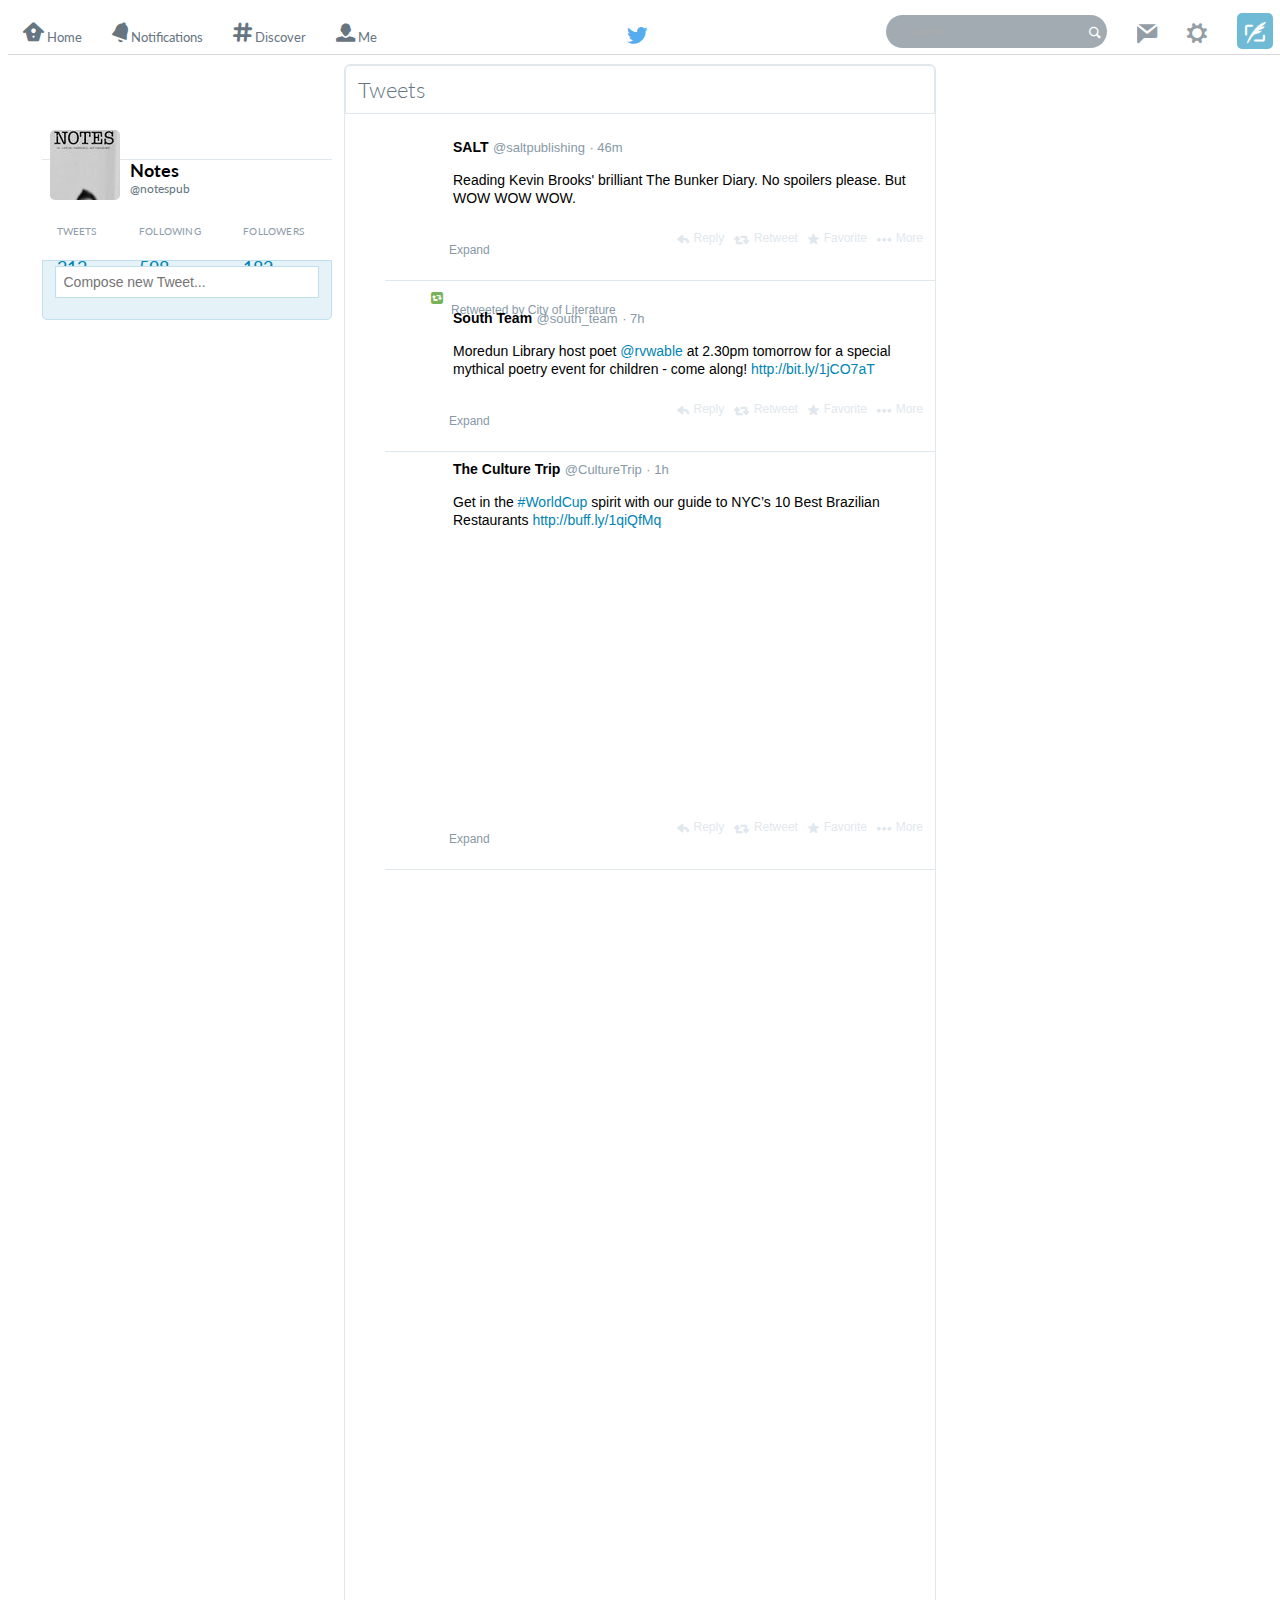
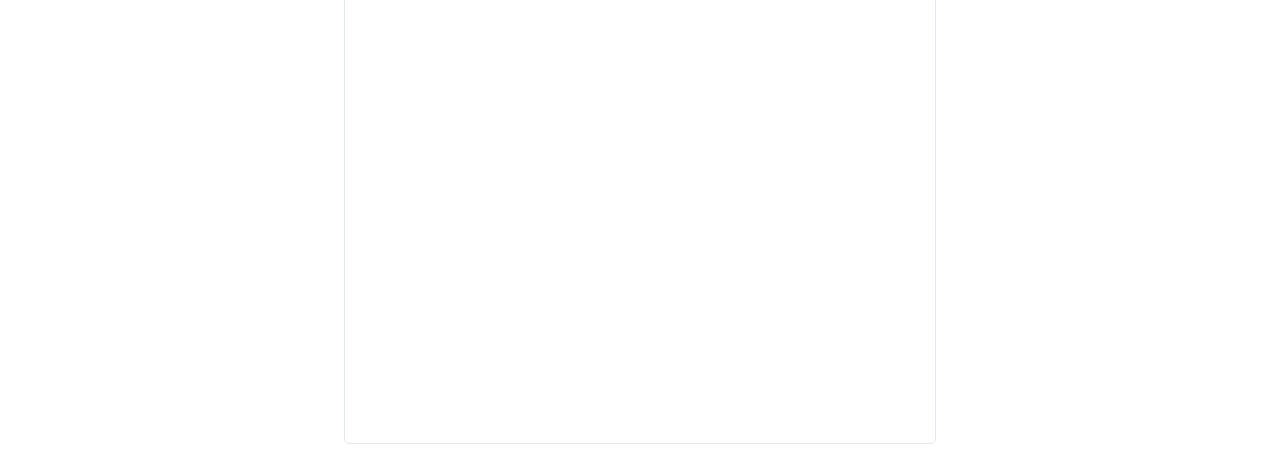
<file: views/index.html>
<html>
<head>
	<title>Twitter</title>
	<link href="../public/styles/style.css" rel="stylesheet">
	<meta http-equiv="Content-Type" content="text/html; charset=UTF-8" />
</head>

<body>

<div id="header-wrapper">
	<div id="header">

		<nav class="left">

			<div class="button" id="home">
				Home
			</div>

			<div class="button" id="notifications">
				Notifications
			</div>

			<div class="button" id="discover">
				Discover
			</div>

			<div class="button" id="me">
				Me
			</div>

		</nav>

		<div class="logo">
		</div>

		<nav class="right">

			<div class="search">
				<form id="search-bar">
					<input type="text" id="field" placeholder="Search"></input>
					<span class="search-icon"></span>
				</form>
			</div>

			<div class="button" id="messages">
			</div>

			<div class="button" id="settings">
			</div>

			<div class="button" id="compose">
			</div>

		</nav>

	</div>
</div>

<div id="main-body">

	<div class="col-1">

		<div id="profile">

			<div id="cover-photo">
			</div>

			<div id="profile-info">

				<div class="profile-pic">
				</div>

				<div id="profile-name">
					<a id="name" href="#">Notes</a> <br>
					<a id="id" href="#">@notespub</a>
				</div>
			</div>

			<div id="profile-stats">
					<div id="tweet-count">
						<p id="tweet">Tweets</p><br>
						<p id="t-count">313</p>
					</div>

					<div id="following-count">
						<p id="following">Following</p><br>
						<p id="fi-count">598</p>
					</div>

					<div id="follower-count">
						<p id="followers">Followers</p><br>
						<p id="fe-count">182</p>
					</div>
			</div>


			<div id="compose-new">
				<form id="tweet-form">
					<input type="text" id="tweet-field" placeholder="Compose new Tweet..."> </input>
				</form>
			</div>

		</div>

		<div id="trends">
		</div>

	</div>


	<div class="col-2">

		<div id="timeline">

			<div id="timeline-header">
				<h1> Tweets </h1>
			</div>

			<div id="twitter-feed">

				<ul class="tweet-stream">

					<!-- 				TEXT ONLY TWEET -->


				<li class="text-only" id="tweet">
					<div id="tweet-content">
						<div id="pic-container">
							<div class="profile-pic" id="tweeter"> 
							</div>
						</div>
						<div id="tweet-text">
							<div id="profile-details">
								<span id="username">SALT</span>
								<span id="user-id">@saltpublishing</span>
								<span id="timestamp">46m</span>
							</div>
							<div id="tweet-proper">
								<p> Reading Kevin Brooks' brilliant The Bunker Diary. No spoilers please. But WOW WOW WOW.</p>
							</div>
						</div>
					</div>
					<div id="tweet-footer">
						<div id="expand">
							<p> Expand </p>
						</div>
						<div id="options">
							<span id="reply"> Reply </span>
							<span id="retweet"> Retweet </span>
							<span id="favorite"> Favorite </span>
							<span id="more"> More </span>
						</div>
					</div>
				</li>


							<!-- 			RETWEET TEXT ONLY -->


				<li class="text-only retweet" id="tweet">
					<div id="retweet-info">
						<div id="rt-symbol">
						</div>
						<div id="rt-by">
							<p> Retweeted by City of Literature </p>
						</div>
					</div>

					<div id="tweet-content">
						<div id="pic-container">
							<div class="profile-pic" id="tweeter"> 
							</div>
						</div>
						<div id="tweet-text">
							<div id="profile-details">
								<span id="username">South Team</span>
								<span id="user-id">@south_team</span>
								<span id="timestamp">7h</span>
							</div>
							<div id="tweet-proper">
								<p> Moredun Library host poet <a href="#">@rvwable</a> at 2.30pm tomorrow for a special mythical poetry event for children - come along! <a href="#">http://bit.ly/1jCO7aT</a></p>
							</div>
						</div>
					</div>
					<div id="tweet-footer">
						<div id="expand">
							<p> Expand </p>
						</div>
						<div id="options">
							<span id="reply"> Reply </span>
							<span id="retweet"> Retweet </span>
							<span id="favorite"> Favorite </span>
							<span id="more"> More </span>
						</div>
					</div>
				</li>

						<!-- 			PHOTO TWEET  -->

				<li class="photo" id="tweet">
					<div id="tweet-content">
						<div id="pic-container">
							<div class="profile-pic" id="tweeter"> 
							</div>
						</div>
						<div id="tweet-text">
							<div id="profile-details">
								<span id="username">The Culture Trip</span>
								<span id="user-id">@CultureTrip</span>
								<span id="timestamp">1h</span>
							</div>
							<div id="tweet-proper">
								<p> Get in the <a href="#">#WorldCup</a> spirit with our guide to NYC’s 10 Best Brazilian Restaurants <a href="#">http://buff.ly/1qiQfMq</a>  </p>
							</div>
						</div>
					</div>

					<div id="photo-container">
						

					</div>


					<div id="tweet-footer">
						<div id="expand">
							<p> Expand </p>
						</div>
						<div id="options">
							<span id="reply"> Reply </span>
							<span id="retweet"> Retweet </span>
							<span id="favorite"> Favorite </span>
							<span id="more"> More </span>
						</div>
					</div>
				</li>



			</ul>

			</div>

		</div>

	</div>


	<div class="col-3">

		<div id="suggestions">
		</div>

	</div>










</div>












</body>






</html>
</file>
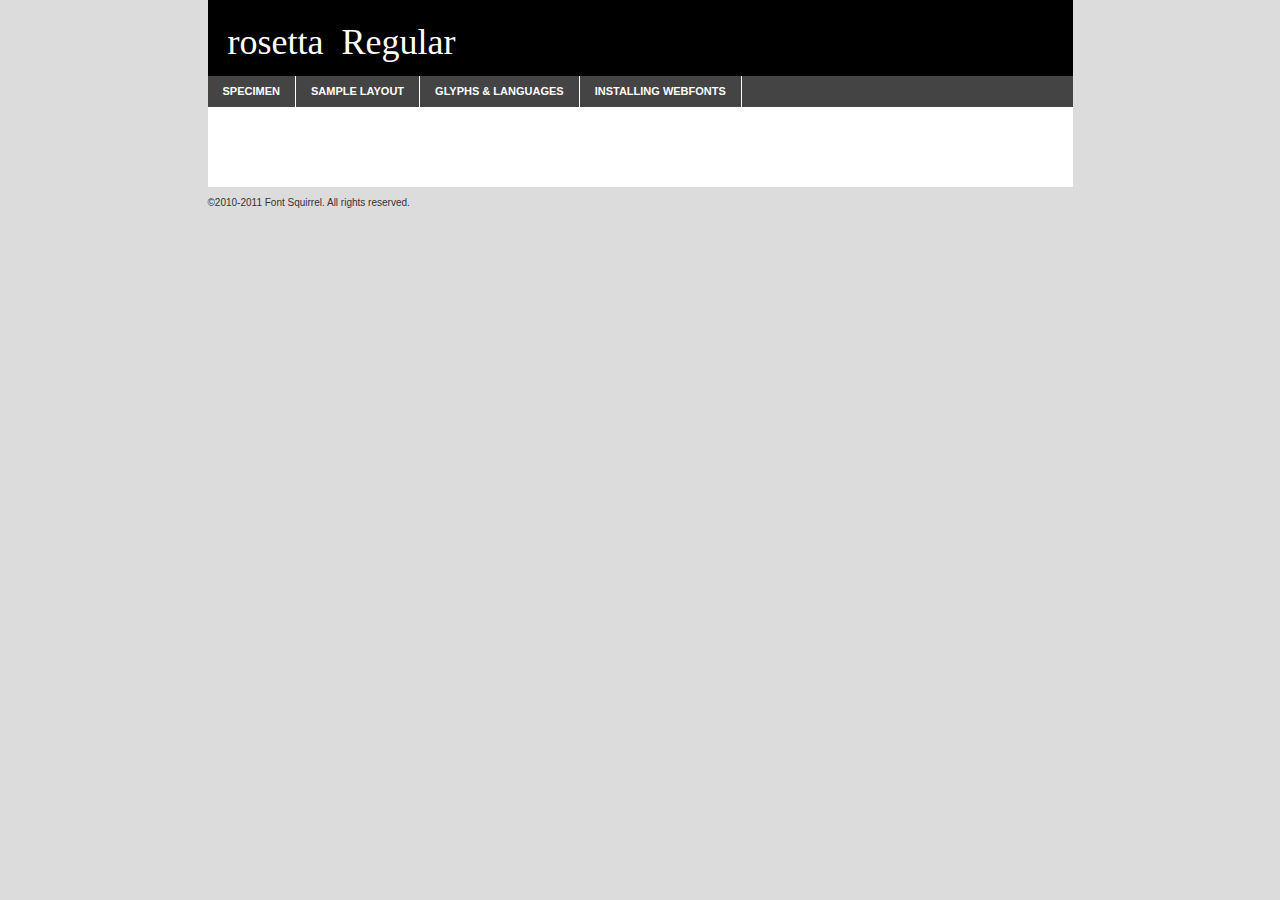
<file: public/font/rosetta-icons-regular-demo.html>
<!DOCTYPE html PUBLIC "-//W3C//DTD XHTML 1.0 Transitional//EN"
	"http://www.w3.org/TR/xhtml1/DTD/xhtml1-transitional.dtd">

<html xmlns="http://www.w3.org/1999/xhtml" xml:lang="en" lang="en">
<head>
	<meta http-equiv="Content-Type" content="text/html; charset=utf-8" />
	<script src="http://ajax.googleapis.com/ajax/libs/jquery/1.7.2/jquery.min.js" type="text/javascript" charset="utf-8"></script>
	<script src="specimen_files/easytabs.js" type="text/javascript" charset="utf-8"></script>
	<link rel="stylesheet" href="specimen_files/specimen_stylesheet.css" type="text/css" charset="utf-8" />
	<link rel="stylesheet" href="stylesheet.css" type="text/css" charset="utf-8" />

	<style type="text/css">
					body{
				font-family: 'rosettaregular';
							}
		</style>

	<title>rosetta Regular Specimen</title>
	
	
	<script type="text/javascript" charset="utf-8">
		$(document).ready(function() {
			$('#container').easyTabs({defaultContent:1});
		});
	</script>
</head>

<body>
<div id="container">
	<div id="header">
		rosetta Regular	</div>
	<ul class="tabs">
		<li><a href="#specimen">Specimen</a></li>
		<li><a href="#layout">Sample Layout</a></li>
				<li><a href="#glyphs">Glyphs &amp; Languages</a></li>
		<li><a href="#installing">Installing Webfonts</a></li>
		
	</ul>
	
	<div id="main_content">

		
			<div id="specimen">
		
				<div class="section">
					<div class="grid12 firstcol">
						<div class="huge">AaBb</div>
					</div>
				</div>
		
				<div class="section">
					<div class="glyph_range">A&#x200B;B&#x200b;C&#x200b;D&#x200b;E&#x200b;F&#x200b;G&#x200b;H&#x200b;I&#x200b;J&#x200b;K&#x200b;L&#x200b;M&#x200b;N&#x200b;O&#x200b;P&#x200b;Q&#x200b;R&#x200b;S&#x200b;T&#x200b;U&#x200b;V&#x200b;W&#x200b;X&#x200b;Y&#x200b;Z&#x200b;a&#x200b;b&#x200b;c&#x200b;d&#x200b;e&#x200b;f&#x200b;g&#x200b;h&#x200b;i&#x200b;j&#x200b;k&#x200b;l&#x200b;m&#x200b;n&#x200b;o&#x200b;p&#x200b;q&#x200b;r&#x200b;s&#x200b;t&#x200b;u&#x200b;v&#x200b;w&#x200b;x&#x200b;y&#x200b;z&#x200b;1&#x200b;2&#x200b;3&#x200b;4&#x200b;5&#x200b;6&#x200b;7&#x200b;8&#x200b;9&#x200b;0&#x200b;&amp;&#x200b;.&#x200b;,&#x200b;?&#x200b;!&#x200b;&#64;&#x200b;(&#x200b;)&#x200b;#&#x200b;$&#x200b;%&#x200b;*&#x200b;+&#x200b;-&#x200b;=&#x200b;:&#x200b;;</div>
				</div>
				<div class="section">
					<div class="grid12 firstcol">
						<table class="sample_table">
							<tr><td>10</td><td class="size10">abcdefghijklmnopqrstuvwxyzABCDEFGHIJKLMNOPQRSTUVWXYZ0123456789abcdefghijklmnopqrstuvwxyzABCDEFGHIJKLMNOPQRSTUVWXYZ0123456789abcdefghijklmnopqrstuvwxyzABCDEFGHIJKLMNOPQRSTUVWXYZ</td></tr>
							<tr><td>11</td><td class="size11">abcdefghijklmnopqrstuvwxyzABCDEFGHIJKLMNOPQRSTUVWXYZ0123456789abcdefghijklmnopqrstuvwxyzABCDEFGHIJKLMNOPQRSTUVWXYZ0123456789abcdefghijklmnopqrstuvwxyzABCDEFGHIJKLMNOPQRSTUVWXYZ</td></tr>
							<tr><td>12</td><td class="size12">abcdefghijklmnopqrstuvwxyzABCDEFGHIJKLMNOPQRSTUVWXYZ0123456789abcdefghijklmnopqrstuvwxyzABCDEFGHIJKLMNOPQRSTUVWXYZ0123456789abcdefghijklmnopqrstuvwxyzABCDEFGHIJKLMNOPQRSTUVWXYZ</td></tr>
							<tr><td>13</td><td class="size13">abcdefghijklmnopqrstuvwxyzABCDEFGHIJKLMNOPQRSTUVWXYZ0123456789abcdefghijklmnopqrstuvwxyzABCDEFGHIJKLMNOPQRSTUVWXYZ0123456789abcdefghijklmnopqrstuvwxyzABCDEFGHIJKLMNOPQRSTUVWXYZ</td></tr>
							<tr><td>14</td><td class="size14">abcdefghijklmnopqrstuvwxyzABCDEFGHIJKLMNOPQRSTUVWXYZ0123456789abcdefghijklmnopqrstuvwxyzABCDEFGHIJKLMNOPQRSTUVWXYZ0123456789abcdefghijklmnopqrstuvwxyzABCDEFGHIJKLMNOPQRSTUVWXYZ</td></tr>
							<tr><td>16</td><td class="size16">abcdefghijklmnopqrstuvwxyzABCDEFGHIJKLMNOPQRSTUVWXYZ0123456789abcdefghijklmnopqrstuvwxyzABCDEFGHIJKLMNOPQRSTUVWXYZ</td></tr>
							<tr><td>18</td><td class="size18">abcdefghijklmnopqrstuvwxyzABCDEFGHIJKLMNOPQRSTUVWXYZ0123456789abcdefghijklmnopqrstuvwxyzABCDEFGHIJKLMNOPQRSTUVWXYZ</td></tr>
							<tr><td>20</td><td class="size20">abcdefghijklmnopqrstuvwxyzABCDEFGHIJKLMNOPQRSTUVWXYZ0123456789abcdefghijklmnopqrstuvwxyzABCDEFGHIJKLMNOPQRSTUVWXYZ</td></tr>
							<tr><td>24</td><td class="size24">abcdefghijklmnopqrstuvwxyzABCDEFGHIJKLMNOPQRSTUVWXYZ0123456789abcdefghijklmnopqrstuvwxyzABCDEFGHIJKLMNOPQRSTUVWXYZ</td></tr>
							<tr><td>30</td><td class="size30">abcdefghijklmnopqrstuvwxyzABCDEFGHIJKLMNOPQRSTUVWXYZ0123456789abcdefghijklmnopqrstuvwxyzABCDEFGHIJKLMNOPQRSTUVWXYZ</td></tr>
							<tr><td>36</td><td class="size36">abcdefghijklmnopqrstuvwxyzABCDEFGHIJKLMNOPQRSTUVWXYZ0123456789abcdefghijklmnopqrstuvwxyzABCDEFGHIJKLMNOPQRSTUVWXYZ</td></tr>
							<tr><td>48</td><td class="size48">abcdefghijklmnopqrstuvwxyzABCDEFGHIJKLMNOPQRSTUVWXYZ0123456789abcdefghijklmnopqrstuvwxyzABCDEFGHIJKLMNOPQRSTUVWXYZ</td></tr>
							<tr><td>60</td><td class="size60">abcdefghijklmnopqrstuvwxyzABCDEFGHIJKLMNOPQRSTUVWXYZ0123456789abcdefghijklmnopqrstuvwxyzABCDEFGHIJKLMNOPQRSTUVWXYZ</td></tr>
							<tr><td>72</td><td class="size72">abcdefghijklmnopqrstuvwxyzABCDEFGHIJKLMNOPQRSTUVWXYZ0123456789abcdefghijklmnopqrstuvwxyzABCDEFGHIJKLMNOPQRSTUVWXYZ</td></tr>
							<tr><td>90</td><td class="size90">abcdefghijklmnopqrstuvwxyzABCDEFGHIJKLMNOPQRSTUVWXYZ0123456789abcdefghijklmnopqrstuvwxyzABCDEFGHIJKLMNOPQRSTUVWXYZ</td></tr>
						</table>
				
					</div>
			
				</div>
		
		
		
								<div class="section" id="bodycomparison">


										<div id="xheight">
				<div class="fontbody">&#x25FC;&#x25FC;&#x25FC;&#x25FC;&#x25FC;&#x25FC;&#x25FC;&#x25FC;&#x25FC;&#x25FC;&#x25FC;&#x25FC;&#x25FC;&#x25FC;&#x25FC;&#x25FC;&#x25FC;&#x25FC;&#x25FC;&#x25FC;&#x25FC;&#x25FC;&#x25FC;&#x25FC;&#x25FC;&#x25FC;&#x25FC;&#x25FC;&#x25FC;&#x25FC;&#x25FC;&#x25FC;&#x25FC;&#x25FC;&#x25FC;&#x25FC;&#x25FC;&#x25FC;&#x25FC;&#x25FC;&#x25FC;&#x25FC;&#x25FC;&#x25FC;&#x25FC;&#x25FC;&#x25FC;&#x25FC;&#x25FC;&#x25FC;&#x25FC;&#x25FC;&#x25FC;&#x25FC;&#x25FC;&#x25FC;&#x25FC;&#x25FC;&#x25FC;&#x25FC;&#x25FC;&#x25FC;&#x25FC;&#x25FC;&#x25FC;&#x25FC;&#x25FC;&#x25FC;&#x25FC;&#x25FC;&#x25FC;&#x25FC;&#x25FC;&#x25FC;&#x25FC;&#x25FC;&#x25FC;&#x25FC;&#x25FC;&#x25FC;&#x25FC;&#x25FC;&#x25FC;&#x25FC;&#x25FC;&#x25FC;&#x25FC;&#x25FC;&#x25FC;&#x25FC;&#x25FC;&#x25FC;&#x25FC;&#x25FC;&#x25FC;&#x25FC;&#x25FC;&#x25FC;&#x25FC;body</div><div class="arialbody">body</div><div class="verdanabody">body</div><div class="georgiabody">body</div></div>
										<div class="fontbody" style="z-index:1">
											body<span>rosetta Regular</span>
										</div>
										<div class="arialbody" style="z-index:1">
											body<span>Arial</span>
										</div>
										<div class="verdanabody" style="z-index:1">
											body<span>Verdana</span>
										</div>
										<div class="georgiabody" style="z-index:1">
											body<span>Georgia</span>
										</div>



								</div>
		
		
				<div class="section psample psample_row1" id="">
					
					<div class="grid2 firstcol">
						<p class="size10"><span>10.</span>Aenean lacinia bibendum nulla sed consectetur. Fusce dapibus, tellus ac cursus commodo, tortor mauris condimentum nibh, ut fermentum massa justo sit amet risus. Nullam id dolor id nibh ultricies vehicula ut id elit. Cum sociis natoque penatibus et magnis dis parturient montes, nascetur ridiculus mus. Nulla vitae elit libero, a pharetra augue.</p>
			
					</div>
					<div class="grid3">
						<p class="size11"><span>11.</span>Aenean lacinia bibendum nulla sed consectetur. Fusce dapibus, tellus ac cursus commodo, tortor mauris condimentum nibh, ut fermentum massa justo sit amet risus. Nullam id dolor id nibh ultricies vehicula ut id elit. Cum sociis natoque penatibus et magnis dis parturient montes, nascetur ridiculus mus. Nulla vitae elit libero, a pharetra augue.</p>
			
					</div>
					<div class="grid3">
						<p class="size12"><span>12.</span>Aenean lacinia bibendum nulla sed consectetur. Fusce dapibus, tellus ac cursus commodo, tortor mauris condimentum nibh, ut fermentum massa justo sit amet risus. Nullam id dolor id nibh ultricies vehicula ut id elit. Cum sociis natoque penatibus et magnis dis parturient montes, nascetur ridiculus mus. Nulla vitae elit libero, a pharetra augue.</p>
			
					</div>
					<div class="grid4">
						<p class="size13"><span>13.</span>Aenean lacinia bibendum nulla sed consectetur. Fusce dapibus, tellus ac cursus commodo, tortor mauris condimentum nibh, ut fermentum massa justo sit amet risus. Nullam id dolor id nibh ultricies vehicula ut id elit. Cum sociis natoque penatibus et magnis dis parturient montes, nascetur ridiculus mus. Nulla vitae elit libero, a pharetra augue.</p>
			
					</div>
					<div class="white_blend"></div>
					
				</div>
				<div class="section psample psample_row2" id="">
					<div class="grid3 firstcol">
						<p class="size14"><span>14.</span>Aenean lacinia bibendum nulla sed consectetur. Fusce dapibus, tellus ac cursus commodo, tortor mauris condimentum nibh, ut fermentum massa justo sit amet risus. Nullam id dolor id nibh ultricies vehicula ut id elit. Cum sociis natoque penatibus et magnis dis parturient montes, nascetur ridiculus mus. Nulla vitae elit libero, a pharetra augue.</p>
			
					</div>
					<div class="grid4">
						<p class="size16"><span>16.</span>Aenean lacinia bibendum nulla sed consectetur. Fusce dapibus, tellus ac cursus commodo, tortor mauris condimentum nibh, ut fermentum massa justo sit amet risus. Nullam id dolor id nibh ultricies vehicula ut id elit. Cum sociis natoque penatibus et magnis dis parturient montes, nascetur ridiculus mus. Nulla vitae elit libero, a pharetra augue.</p>
			
					</div>
					<div class="grid5">
						<p class="size18"><span>18.</span>Aenean lacinia bibendum nulla sed consectetur. Fusce dapibus, tellus ac cursus commodo, tortor mauris condimentum nibh, ut fermentum massa justo sit amet risus. Nullam id dolor id nibh ultricies vehicula ut id elit. Cum sociis natoque penatibus et magnis dis parturient montes, nascetur ridiculus mus. Nulla vitae elit libero, a pharetra augue.</p>
			
					</div>

					<div class="white_blend"></div>

				</div>
				
				<div class="section psample psample_row3" id="">
					<div class="grid5 firstcol">
						<p class="size20"><span>20.</span>Aenean lacinia bibendum nulla sed consectetur. Fusce dapibus, tellus ac cursus commodo, tortor mauris condimentum nibh, ut fermentum massa justo sit amet risus. Nullam id dolor id nibh ultricies vehicula ut id elit. Cum sociis natoque penatibus et magnis dis parturient montes, nascetur ridiculus mus. Nulla vitae elit libero, a pharetra augue.</p>
					</div>
					<div class="grid7">
						<p class="size24"><span>24.</span>Aenean lacinia bibendum nulla sed consectetur. Fusce dapibus, tellus ac cursus commodo, tortor mauris condimentum nibh, ut fermentum massa justo sit amet risus. Nullam id dolor id nibh ultricies vehicula ut id elit. Cum sociis natoque penatibus et magnis dis parturient montes, nascetur ridiculus mus. Nulla vitae elit libero, a pharetra augue.</p>
					</div>
					
					<div class="white_blend"></div>
					
				</div>
				
				<div class="section psample psample_row4" id="">
					<div class="grid12 firstcol">
						<p class="size30"><span>30.</span>Aenean lacinia bibendum nulla sed consectetur. Fusce dapibus, tellus ac cursus commodo, tortor mauris condimentum nibh, ut fermentum massa justo sit amet risus. Nullam id dolor id nibh ultricies vehicula ut id elit. Cum sociis natoque penatibus et magnis dis parturient montes, nascetur ridiculus mus. Nulla vitae elit libero, a pharetra augue.</p>
					</div>
					<div class="white_blend"></div>
					
				</div>
				
				
				
				<div class="section psample psample_row1 fullreverse">
					<div class="grid2 firstcol">
						<p class="size10"><span>10.</span>Aenean lacinia bibendum nulla sed consectetur. Fusce dapibus, tellus ac cursus commodo, tortor mauris condimentum nibh, ut fermentum massa justo sit amet risus. Nullam id dolor id nibh ultricies vehicula ut id elit. Cum sociis natoque penatibus et magnis dis parturient montes, nascetur ridiculus mus. Nulla vitae elit libero, a pharetra augue.</p>
			
					</div>
					<div class="grid3">
						<p class="size11"><span>11.</span>Aenean lacinia bibendum nulla sed consectetur. Fusce dapibus, tellus ac cursus commodo, tortor mauris condimentum nibh, ut fermentum massa justo sit amet risus. Nullam id dolor id nibh ultricies vehicula ut id elit. Cum sociis natoque penatibus et magnis dis parturient montes, nascetur ridiculus mus. Nulla vitae elit libero, a pharetra augue.</p>
			
					</div>
					<div class="grid3">
						<p class="size12"><span>12.</span>Aenean lacinia bibendum nulla sed consectetur. Fusce dapibus, tellus ac cursus commodo, tortor mauris condimentum nibh, ut fermentum massa justo sit amet risus. Nullam id dolor id nibh ultricies vehicula ut id elit. Cum sociis natoque penatibus et magnis dis parturient montes, nascetur ridiculus mus. Nulla vitae elit libero, a pharetra augue.</p>
			
					</div>
					<div class="grid4">
						<p class="size13"><span>13.</span>Aenean lacinia bibendum nulla sed consectetur. Fusce dapibus, tellus ac cursus commodo, tortor mauris condimentum nibh, ut fermentum massa justo sit amet risus. Nullam id dolor id nibh ultricies vehicula ut id elit. Cum sociis natoque penatibus et magnis dis parturient montes, nascetur ridiculus mus. Nulla vitae elit libero, a pharetra augue.</p>
			
					</div>
					<div class="black_blend"></div>
					
				</div>
				
				<div class="section psample psample_row2 fullreverse">
					<div class="grid3 firstcol">
						<p class="size14"><span>14.</span>Aenean lacinia bibendum nulla sed consectetur. Fusce dapibus, tellus ac cursus commodo, tortor mauris condimentum nibh, ut fermentum massa justo sit amet risus. Nullam id dolor id nibh ultricies vehicula ut id elit. Cum sociis natoque penatibus et magnis dis parturient montes, nascetur ridiculus mus. Nulla vitae elit libero, a pharetra augue.</p>
			
					</div>
					<div class="grid4">
						<p class="size16"><span>16.</span>Aenean lacinia bibendum nulla sed consectetur. Fusce dapibus, tellus ac cursus commodo, tortor mauris condimentum nibh, ut fermentum massa justo sit amet risus. Nullam id dolor id nibh ultricies vehicula ut id elit. Cum sociis natoque penatibus et magnis dis parturient montes, nascetur ridiculus mus. Nulla vitae elit libero, a pharetra augue.</p>
			
					</div>
					<div class="grid5">
						<p class="size18"><span>18.</span>Aenean lacinia bibendum nulla sed consectetur. Fusce dapibus, tellus ac cursus commodo, tortor mauris condimentum nibh, ut fermentum massa justo sit amet risus. Nullam id dolor id nibh ultricies vehicula ut id elit. Cum sociis natoque penatibus et magnis dis parturient montes, nascetur ridiculus mus. Nulla vitae elit libero, a pharetra augue.</p>
			
					</div>
					<div class="black_blend"></div>

				</div>
				
				<div class="section psample fullreverse psample_row3" id="">
					<div class="grid5 firstcol">
						<p class="size20"><span>20.</span>Aenean lacinia bibendum nulla sed consectetur. Fusce dapibus, tellus ac cursus commodo, tortor mauris condimentum nibh, ut fermentum massa justo sit amet risus. Nullam id dolor id nibh ultricies vehicula ut id elit. Cum sociis natoque penatibus et magnis dis parturient montes, nascetur ridiculus mus. Nulla vitae elit libero, a pharetra augue.</p>
					</div>
					<div class="grid7">
						<p class="size24"><span>24.</span>Aenean lacinia bibendum nulla sed consectetur. Fusce dapibus, tellus ac cursus commodo, tortor mauris condimentum nibh, ut fermentum massa justo sit amet risus. Nullam id dolor id nibh ultricies vehicula ut id elit. Cum sociis natoque penatibus et magnis dis parturient montes, nascetur ridiculus mus. Nulla vitae elit libero, a pharetra augue.</p>
					</div>
					
					<div class="black_blend"></div>
					
				</div>
				
				<div class="section psample fullreverse psample_row4" id="" style="border-bottom: 20px #000 solid;">
					<div class="grid12 firstcol">
						<p class="size30"><span>30.</span>Aenean lacinia bibendum nulla sed consectetur. Fusce dapibus, tellus ac cursus commodo, tortor mauris condimentum nibh, ut fermentum massa justo sit amet risus. Nullam id dolor id nibh ultricies vehicula ut id elit. Cum sociis natoque penatibus et magnis dis parturient montes, nascetur ridiculus mus. Nulla vitae elit libero, a pharetra augue.</p>
					</div>
					<div class="black_blend"></div>
					
				</div>
				
				
				
				
			</div>
			
			<div id="layout">
				
				<div class="section">
					
					<div class="grid12 firstcol">
						<h1>Lorem Ipsum Dolor</h1>
						<h2>Etiam porta sem malesuada magna mollis euismod</h2>
						
						<p class="byline">By <a href="#link">Aenean Lacinia</a></p>
					</div>
				</div>
				<div class="section">
					<div class="grid8 firstcol">
						<p class="large">Donec sed odio dui. Morbi leo risus, porta ac consectetur ac, vestibulum at eros. Fusce dapibus, tellus ac cursus commodo, tortor mauris condimentum nibh, ut fermentum massa justo sit amet risus. </p>

						
						<h3>Pellentesque ornare sem</h3>

						<p>Maecenas sed diam eget risus varius blandit sit amet non magna. Maecenas faucibus mollis interdum. Donec ullamcorper nulla non metus auctor fringilla. Nullam id dolor id nibh ultricies vehicula ut id elit. Nullam id dolor id nibh ultricies vehicula ut id elit. </p>

						<p>Aenean eu leo quam. Pellentesque ornare sem lacinia quam venenatis vestibulum. Lorem ipsum dolor sit amet, consectetur adipiscing elit. Cum sociis natoque penatibus et magnis dis parturient montes, nascetur ridiculus mus. </p>

						<p>Nulla vitae elit libero, a pharetra augue. Praesent commodo cursus magna, vel scelerisque nisl consectetur et. Aenean lacinia bibendum nulla sed consectetur. </p>

						<p>Nullam quis risus eget urna mollis ornare vel eu leo. Nullam quis risus eget urna mollis ornare vel eu leo. Maecenas sed diam eget risus varius blandit sit amet non magna. Donec ullamcorper nulla non metus auctor fringilla. </p>

						<h3>Cras mattis consectetur</h3>

						<p>Aenean eu leo quam. Pellentesque ornare sem lacinia quam venenatis vestibulum. Aenean lacinia bibendum nulla sed consectetur. Integer posuere erat a ante venenatis dapibus posuere velit aliquet. Cras mattis consectetur purus sit amet fermentum. </p>

						<p>Nullam id dolor id nibh ultricies vehicula ut id elit. Nullam quis risus eget urna mollis ornare vel eu leo. Cras mattis consectetur purus sit amet fermentum.</p>
					</div>
					
					<div class="grid4 sidebar">
						
						<div class="box reverse">
							<p class="last">Nullam quis risus eget urna mollis ornare vel eu leo. Donec ullamcorper nulla non metus auctor fringilla. Cras mattis consectetur purus sit amet fermentum. Sed posuere consectetur est at lobortis. Lorem ipsum dolor sit amet, consectetur adipiscing elit. </p>
						</div>
						
						<p class="caption">Maecenas sed diam eget risus varius.</p>

						<p>Vestibulum id ligula porta felis euismod semper. Integer posuere erat a ante venenatis dapibus posuere velit aliquet. Vestibulum id ligula porta felis euismod semper. Sed posuere consectetur est at lobortis. Maecenas sed diam eget risus varius blandit sit amet non magna. Fusce dapibus, tellus ac cursus commodo, tortor mauris condimentum nibh, ut fermentum massa justo sit amet risus. </p>

					

						<p>Duis mollis, est non commodo luctus, nisi erat porttitor ligula, eget lacinia odio sem nec elit. Aenean lacinia bibendum nulla sed consectetur. Vivamus sagittis lacus vel augue laoreet rutrum faucibus dolor auctor. Aenean lacinia bibendum nulla sed consectetur. Nullam quis risus eget urna mollis ornare vel eu leo. </p>

						<p>Praesent commodo cursus magna, vel scelerisque nisl consectetur et. Donec ullamcorper nulla non metus auctor fringilla. Maecenas faucibus mollis interdum. Fusce dapibus, tellus ac cursus commodo, tortor mauris condimentum nibh, ut fermentum massa justo sit amet risus. </p>

					</div>
				</div>
				
			</div>


			



		<div id="glyphs">
			<div class="section">
				<div class="grid12 firstcol">
			
				<h1>Language Support</h1>
				<p>The subset of rosetta Regular in this kit supports the following languages:<br />
			
									</p>
				<h1>Glyph Chart</h1>
				<p>The subset of rosetta Regular in this kit includes all the glyphs listed below. Unicode entities are included above each glyph to help you insert individual characters into your layout.</p>
				<div id="glyph_chart">
			
																				 <div><p>&amp;#13;</p>&#13;</div>
																				 <div><p>&amp;#32;</p>&#32;</div>
																				 <div><p>&amp;#160;</p>&#160;</div>
																				 <div><p>&amp;#8192;</p>&#8192;</div>
																				 <div><p>&amp;#8193;</p>&#8193;</div>
																				 <div><p>&amp;#8194;</p>&#8194;</div>
																				 <div><p>&amp;#8195;</p>&#8195;</div>
																				 <div><p>&amp;#8196;</p>&#8196;</div>
																				 <div><p>&amp;#8197;</p>&#8197;</div>
																				 <div><p>&amp;#8198;</p>&#8198;</div>
																				 <div><p>&amp;#8199;</p>&#8199;</div>
																				 <div><p>&amp;#8200;</p>&#8200;</div>
																				 <div><p>&amp;#8201;</p>&#8201;</div>
																				 <div><p>&amp;#8202;</p>&#8202;</div>
																				 <div><p>&amp;#8239;</p>&#8239;</div>
																				 <div><p>&amp;#8287;</p>&#8287;</div>
																				 <div><p>&amp;#9724;</p>&#9724;</div>
																																						</div>	
				</div>
		
		
			</div>
		</div>
		
		
		<div id="specs">
			
		</div>
	
		<div id="installing">
			<div class="section">
				<div class="grid7 firstcol">
					<h1>Installing Webfonts</h1>
					
					<p>Webfonts are supported by all major browser platforms but not all in the same way. There are currently four different font formats that must be included in order to target all browsers. This includes TTF, WOFF, EOT and SVG.</p>
					
					<h2>1. Upload your webfonts</h2>
					<p>You must upload your webfont kit to your website. They should be in or near the same directory as your CSS files.</p>
					
					<h2>2. Include the webfont stylesheet</h2>
					<p>A special CSS @font-face declaration helps the various browsers select the appropriate font it needs without causing you a bunch of headaches. Learn more about this syntax by reading the <a href="http://www.fontspring.com/blog/further-hardening-of-the-bulletproof-syntax">Fontspring blog post</a> about it. The code for it is as follows:</p>


<code>
@font-face{ 
	font-family: 'MyWebFont';
	src: url('WebFont.eot');
	src: url('WebFont.eot?#iefix') format('embedded-opentype'),
	     url('WebFont.woff') format('woff'),
	     url('WebFont.ttf') format('truetype'),
	     url('WebFont.svg#webfont') format('svg');
}
</code>

	<p>We've already gone ahead and generated the code for you. All you have to do is link to the stylesheet in your HTML, like this:</p>
	<code>&lt;link rel=&quot;stylesheet&quot; href=&quot;stylesheet.css&quot; type=&quot;text/css&quot; charset=&quot;utf-8&quot; /&gt;</code>

					<h2>3. Modify your own stylesheet</h2>
					<p>To take advantage of your new fonts, you must tell your stylesheet to use them. Look at the original @font-face declaration above and find the property called "font-family." The name linked there will be what you use to reference the font. Prepend that webfont name to the font stack in the "font-family" property, inside the selector you want to change. For example:</p>
<code>p { font-family: 'WebFont', Arial, sans-serif; }</code>

<h2>4. Test</h2>
<p>Getting webfonts to work cross-browser <em>can</em> be tricky. Use the information in the sidebar to help you if you find that fonts aren't loading in a particular browser.</p>
				</div>
				
				<div class="grid5 sidebar">
					<div class="box">
						<h2>Troubleshooting<br />Font-Face Problems</h2>
						<p>Having trouble getting your webfonts to load in your new website? Here are some tips to sort out what might be the problem.</p>

						<h3>Fonts not showing in any browser</h3>

						<p>This sounds like you need to work on the plumbing. You either did not upload the fonts to the correct directory, or you did not link the fonts properly in the CSS. If you've confirmed that all this is correct and you still have a problem, take a look at your .htaccess file and see if requests are getting intercepted.</p>

						<h3>Fonts not loading in iPhone or iPad</h3>

						<p>The most common problem here is that you are serving the fonts from an IIS server. IIS refuses to serve files that have unknown MIME types. If that is the case, you must set the MIME type for SVG to "image/svg+xml" in the server settings. Follow these instructions from Microsoft if you need help.</p>

						<h3>Fonts not loading in Firefox</h3>

						<p>The primary reason for this failure? You are still using a version Firefox older than 3.5. So upgrade already! If that isn't it, then you are very likely serving fonts from a different domain. Firefox requires that all font assets be served from the same domain. Lastly it is possible that you need to add WOFF to your list of MIME types (if you are serving via IIS.)</p>

						<h3>Fonts not loading in IE</h3>

						<p>Are you looking at Internet Explorer on an actual Windows machine or are you cheating by using a service like Adobe BrowserLab? Many of these screenshot services do not render @font-face for IE. Best to test it on a real machine.</p>

						<h3>Fonts not loading in IE9</h3>

						<p>IE9, like Firefox, requires that fonts be served from the same domain as the website. Make sure that is the case.</p>
					</div>
				</div>
			</div>
			
		</div>
	
	</div>
	<div id="footer">
		<p>&copy;2010-2011 Font Squirrel. All rights reserved.</p>
	</div>
</div>
</body>
</html>
</file>
<file: public/font/stylesheet.css>
/* Generated by Font Squirrel (http://www.fontsquirrel.com) on June 28, 2014 */



@font-face {
    font-family: 'rosettaregular';
    src: url('rosetta-icons-regular-webfont.eot');
    src: url('rosetta-icons-regular-webfont.eot?#iefix') format('embedded-opentype'),
         url('rosetta-icons-regular-webfont.woff') format('woff'),
         url('rosetta-icons-regular-webfont.ttf') format('truetype'),
         url('rosetta-icons-regular-webfont.svg#rosettaregular') format('svg');
    font-weight: normal;
    font-style: normal;

}
</file>
<file: public/styles/style.css>
/*IMPORTS*/

@import url(http://meyerweb.com/eric/tools/css/reset/reset.css);

@import url(http://fonts.googleapis.com/css?family=Lato:100,300,400,700,900,100italic,300italic,400italic,700italic,900italic);

@font-face {
    font-family: 'rosetta';
    src: url('../font/rosetta-icons-Regular.ttf') format('truetype'),
    font-weight: normal;
    font-style: normal;
}

/*LAYOUT*/

body {
	font-family: 'Lato', sans-serif;
}


/*--------HEADER---------*/


/*------LEFT BAR---------*/


div#header {
	display: flex;
	justify-content: center;
	background-color: white;
	align-items: center;
	height: 46px;
	width: 100%;
	position: fixed;
	border-bottom: 1px solid rgba(0, 0, 0, 0.15);
}


nav {
	flex-grow: 1;
}

div.logo {
	color:#55acee;
	width: 24px;
	height: 21px;
}

nav {
	display: flex;
	font-color: #66757f;
	font-size: 13px;
	justify-content: flex-start;
	align-items: center;
}

div.button {
	color: #66757F;
}

nav.left div.button {
	margin-left: 15px;
	margin-right: 15px;
}

nav div.button:hover{
	color: #0084b4;
}

div.logo::before, div.button::before{
	font-family: 'rosetta';
	font-size: 21px;
}

div.logo::before {
	content: "\f179";
	font-size: 21px;
}

div#home::before {
	content: '\f053';
}

div#discover::before {
	content: '\f052';
}

div#notifications::before {
	content: '\f055';
}

div#me::before {
	content: '\f056';
}

/*-----------RIGHT BAR------------*/

nav.right div.button {
	color: #66757F;
	margin-right: 15px;
	margin-left: 15px;
	opacity: 0.7;
}

nav.right {
	justify-content: flex-end;
}

form#search-bar {
	display: flex;
	align-items: center;
	justify-content: flex-end;
	margin: 7px 15px 7px 0px;
	font-size: 12px;
	color: #FFF;
	width: 221px;
	border-radius: 21px;
	background-color: #66757F;
	opacity: 0.6;
}

form#search-bar input {
	height: 33px;
	width: 182px;
	border: none;
	color: #FFF;
	background-color: transparent;
}

input#field:focus {
	background-color: red;
}

span.search-icon {
	margin: 7px;
}

span.search-icon::before {
	font-family: 'rosetta';
	content: '\f058';
}

#messages::before {
	content: '\f054';
}

#settings::before {
	content: '\f059';
}

#compose::before {
	content: '\f029';
	color: white;
	font-size: 24;
}

#compose {
	display: flex;
	justify-content: center;
	align-items: center;
	background-color: rgba(0, 132, 180, 0.8);
	height: 36px;
	width: 36px;
	border-radius: 5px;
}

/*----------MAIN BODY----------*/

div#main-body {
	background-image: url("http://cooltwitterbackgrounds.com/wp-content/uploads/2011/10/scripture-1920x1200_cool_twitter_backgrounds1.jpg");
	width: 100%;
	padding-top: 46px;
	height: 2000px;
	background-repeat: none;
	display: flex;
	justify-content: center;
}

div.col-1, div.col-3 {
	width: 255px;
	display: flex;
	flex-flow: column nowrap;
	align-items: center;
}

div.col-2 {
	display: flex;
}

div#timeline {
	background-color: white;
	width: 590px;
	margin: 10px auto;
	border-radius: 6px;
	border: 1px solid #E1E8ED;
}

div#profile, div#trends, div#suggestions {
	margin-top: 10px;
	width: 290px;
	border-radius: 6px;
	background-color: white;
}

.col-1 div {
	margin-right: 60px;
	height: 255px;
}

.col-3 div {
	margin-left: 60px;
	height: 290px;
}

div#trends {
	background-color: white;
}

div#suggestions {
	height: 310px;
	background-color: white;
}

/*------PROFILE-INFO-------*/

/*-------PROFILE DASHBOARD-------*/

div#cover-photo {
	background-image: url('https://pbs.twimg.com/profile_banners/731893183/1403986815/600x200');
	background-size: 100% auto;
	border-radius: 4px 4px 0 0;
	width: 100%;
	height: 95px;
	background-repeat: none;
	border-bottom: 1px solid #E1E8ED;
}

div#profile-info {
	display: flex;
	justify-content: flex-start;
	flex-wrap: wrap;
	width: 100%;
	height: 40px;
}

div.profile-pic{
	background-image: url('index.png');
	background-repeat: none;
	height: 70px;
	width: 70px;
	border-radius: 5px;
	margin: -30px 0px 0px 8px;
}

div#profile-name {
	height: 37px;
}

div#profile-name a{
	margin-left: 10px;
	text-decoration: none;
	margin-top: 8px;
}

div#profile-name a#name{
	font-weight: 700;
	font-size: 18px;
	line-height: 21px;
	color: black;
	border: none;
}

div#profile-name a#id {
	color: #66757F;
	line-height: 16px;
	font-size: 12px;
}

div#profile-stats {
	height: 60px;
	width: 100%;
	display: flex;
	justify-content: center;
}

div#profile-stats div {
	flex-grow: 1;
	height: 100%;
	margin-right: 0px;
	margin-left: 15px;
	margin-top: 15px;
}

div#compose-new {
	height: 58px;
	width: 288px;
	background-color: #E5F2F7;
	border: 1px solid;
	border-color: #BFE0EC;
	border-radius: 0px 0px 5px 5px;
	display: flex;
	justify-content: center;
	align-items: center;
}

p#tweet, p#following, p#followers {
	color: #8C9CA9;
	font-size: 10px;
	letter-spacing: 0.02em;
	text-transform: uppercase;
}

p#t-count, p#fi-count, p#fe-count {
	font-size: 18px;
	margin-top: -10px;
	font-weight: 500;
	color: #0084B4;
}

input#tweet-field {
	font-size: 14px;
	line-height: 18px;
	font-family: Helvetica Neue, sans-serif;
	width: 264px;
	height: 32px;
	border: 1px solid;
	border-color: #BFE0EC;
	padding: 8px;
	color: #292F33;
}

/*------TWITTER FEED-------*/

/*---HEADER---*/

.col-2#timeline {
	display: flex;
	flex-direction: column;
}

#timeline div#timeline-header {
	width: 576.2px;
	height: 47px;
	display: flex;
	align-items: center;
	padding-left: 12px;
	border: 1px solid #E1E8ED;
	border-radius: 5px 5px 0px 0px;
}

div#timeline-header h1 {
	color: #66757F;
	font-size: 22px;
	font-weight: 300;
	line-height: 22px;
}

/*-----STREAM-----*/

ul.tweet-stream {
	list-style: none;
	font-family: "Helvetica Neue",Arial,sans-serif;
}

div#tweet-content, div#tweet-footer {
	display: flex;
	margin: 0px 12px 9px 12px;
	padding-top: 10px;
}

div#tweeter.profile-pic {
	background-image: url('https://pbs.twimg.com/profile_images/3282148411/ffd110ce6c373bdee48eb5885e0c9396_bigger.jpeg');
	background-size: 46px;
	width: 46px;
	height: 46px;
	margin-top: 0px;
	margin-left: 0px;
}

div#tweet-text {
	margin-left: 10px;
}

span#username {
	font-size: 14px;
	font-weight: 700;
	line-height: 18px;
}

span#user-id, span#timestamp {
	color: #8899A6;
	font-size: 13px;
	font-weight: 400;
	line-height: 18px;
}

span#timestamp::before {
	content: " · ";
}

div#tweet-proper p {
	font-size: 14px;
	line-height: 18px;
}

div#tweet-footer {
	display: flex;
	justify-content: flex-start;
	margin-left: 64px;
	margin-top: -9px;
	padding-bottom: 15px;
	margin-bottom: -4px;
}

div#tweet-footer div {
	flex-grow: 1;
}

li {
	border-bottom: 1px solid #E1E8ED;
}

li#tweet:hover {
	background-color: #F5F8FA
}

div#expand {
	display: flex;
	justify-content: flex-start;
	font-size: 12px;
	color: #8899A6;
}

div#options {
	display: flex;
	justify-content: flex-end;
	width: 79px;
}

div#options span {
	color: #E1E8ED;
	font-size: 12px;
	flex-grow: 1;
	font-family: "Helvetica Neue",Arial,sans-serif;
	display: flex;
	justify-content: flex-end;
}

li#tweet:hover div#options span {
	color: #8899A6;
}

li#tweet:hover div#expand {
	color: #0084B4;
}

div#options span::before {
	font-family: 'rosetta';
	margin-right: 5px;
}

span#reply::before {
	content: '\f151';
}

span#retweet::before {
	content: '\f152';
}

span#favorite::before {
	content: '\f147';
}

span#more::before {
	content: '\f150';
}

/*------RETWEET TEXT------- */

div#retweet-info {
	height: 12px;
	width: 100%;
	font-size: 12px;
	display: flex;
	padding-top: 8px;
}

div#rt-symbol::before {
	font-family: 'rosetta';
	content: '\f006';
	color: #77B255
}

div#rt-symbol {
	margin-left: 46px;
}

div#rt-by {
	margin-left: 8px;
	color: #8899A6;
	padding-top: 2px;
}

div#tweet-content {
	margin-top: -2px;
}

a {
	color: #0084B4;
	text-decoration: none;
}

li.retweet div#tweet-content div#pic-container div#tweeter.profile-pic {
	background-image: url('https://pbs.twimg.com/profile_images/378800000729927544/b0e8b9b2a015b92ca5f3473852f63e1c_bigger.jpeg')
}

/*-----PHOTO TWEET-----*/

div#photo-container {
	margin-left: 64px;
	background-size: 100% auto;
	height: 255px;
	width: 506px;
	background-image: url(https://pbs.twimg.com/media/BraIms9IMAA9Red.jpg);
	border-radius: 6px;
	margin-bottom: 12px;
}

li.photo div#tweet-content div#pic-container div#tweeter.profile-pic {
	background-image: url('https://pbs.twimg.com/profile_images/419029219222364160/5boSSzvc_bigger.jpeg')
}
</file>
<file: public/font/specimen_files/specimen_stylesheet.css>
@import url('grid_12-825-55-15.css');

/*  
	CSS Reset by Eric Meyer - Released under Public Domain
    http://meyerweb.com/eric/tools/css/reset/
*/
html, body, div, span, applet, object, iframe,
h1, h2, h3, h4, h5, h6, p, blockquote, pre,
a, abbr, acronym, address, big, cite, code,
del, dfn, em, font, img, ins, kbd, q, s, samp,
small, strike, strong, sub, sup, tt, var,
b, u, i, center, dl, dt, dd, ol, ul, li,
fieldset, form, label, legend, table, 
caption, tbody, tfoot, thead, tr, th, td 
                  {margin: 0;padding: 0;border: 0;outline: 0;
                  font-size: 100%;vertical-align: baseline;
                  background: transparent;}
body              {line-height: 1;}
ol, ul            {list-style: none;}
blockquote, q     {quotes: none;}
blockquote:before, blockquote:after,
q:before, q:after {content: '';	content: none;}
:focus            {outline: 0;}
ins               {text-decoration: none;}
del               {text-decoration: line-through;}
table             {border-collapse: collapse;border-spacing: 0;}




body {
	color: #000;
	background-color: #dcdcdc;
}

a {
	text-decoration: none;
	color: #1883ba;
}

h1{
	font-size: 32px;
	font-weight: normal;
	font-style: normal;
	margin-bottom: 18px;
}

h2{
	font-size: 18px;
}

#container {
	width: 865px;
	margin: 0px auto;
}


#header {
	padding: 20px;
	font-size: 36px;
	background-color: #000;
	color: #fff;
}

#header span {
	color: #666;
}
#main_content {
	background-color: #fff;
	padding: 60px 20px 20px;
}


#footer p {
	margin: 0;
	padding-top: 10px;
	padding-bottom: 50px;
	color: #333;
	font: 10px Arial, sans-serif;
}

.tabs {
	width: 100%;
	height: 31px;
	background-color: #444;
}
.tabs li {
	float:  left;
	margin: 0;
	overflow: hidden;
	background-color: #444;
}
.tabs li a {
	display: block;
	color: #fff;
	text-decoration: none;
	font: bold 11px/11px 'Arial';
	text-transform: uppercase;
	padding: 10px 15px;
	border-right: 1px solid #fff;
}

.tabs li a:hover {
		background-color: #00b3ff;

}

.tabs li.active a {
	color:  #000;
	background-color: #fff;
}



div.huge {
	
	font-size: 300px;
	line-height: 1em;
	padding: 0;
	letter-spacing: -.02em;
	overflow: hidden;
}
div.glyph_range {
	font-size: 72px;
	line-height: 1.1em;
}

.size10{ font-size: 10px; }
.size11{ font-size: 11px; }
.size12{ font-size: 12px; }
.size13{ font-size: 13px; }
.size14{ font-size: 14px; }
.size16{ font-size: 16px; }
.size18{ font-size: 18px; }
.size20{ font-size: 20px; }
.size24{ font-size: 24px; }
.size30{ font-size: 30px; }
.size36{ font-size: 36px; }
.size48{ font-size: 48px; }
.size60{ font-size: 60px; }
.size72{ font-size: 72px; }
.size90{ font-size: 90px; }


.psample_row1 {	height: 120px;}
.psample_row1 {	height: 120px;}
.psample_row2 {	height: 160px;}
.psample_row3 {	height: 160px;}
.psample_row4 {	height: 160px;}

.psample {
	overflow: hidden;
	position: relative;
}
.psample p {
	line-height: 1.3em;
	display: block;
	overflow: hidden;
	margin: 0;
}

.psample span {
	margin-right: .5em;
}

.white_blend {
	width: 100%;
	height: 61px;
	background-image: url([data-uri]);
	position: absolute;
	bottom: 0;
}
.black_blend {
	width: 100%;
	height: 61px;
	background-image: url([data-uri]);
	position: absolute;
	bottom: 0;
}
.fullreverse {
	background:  #000 !important;
	color:  #fff !important;
	margin-left: -20px;
	padding-left: 20px;
	margin-right: -20px;
	padding-right: 20px;
	padding: 20px;
	margin-bottom:0;
}


.sample_table td {
	padding-top: 3px;
	padding-bottom:5px;
	padding-left: 5px;
	vertical-align: middle;
	line-height: 1.2em;
}

.sample_table td:first-child {
	background-color: #eee;
	text-align: right;
	padding-right: 5px;
	padding-left: 0;
	padding: 5px;
	font: 11px/12px "Courier New", Courier, mono;
}

code {
	white-space: pre;
	background-color: #eee;
	display: block;
	padding: 10px;
	margin-bottom: 18px;
	overflow: auto;
}


.bottom,.last 	{margin-bottom:0 !important; padding-bottom:0 !important;}

.box  { 
  padding: 18px; 
  margin-bottom: 18px; 
  background: #eee; 
}

.reverse,.reversed { background:  #000 !important;color:  #fff !important; border: none !important;}

#bodycomparison {
	position: relative;
	overflow: hidden;
	font-size: 72px;
	height: 90px;
	white-space: nowrap;
}

#bodycomparison div{
	font-size: 72px;
	line-height: 90px;
	display: inline;
	margin: 0 15px 0 0;
	padding: 0;
}

#bodycomparison div span{
	font: 10px Arial;
	position: absolute;
	left: 0;
}
#xheight {
	float: none;
	position: absolute;
	color: #d9f3ff;
	font-size: 72px;
	line-height: 90px;
}

.fontbody {
 position: relative;
}
.arialbody{
	font-family: Arial;
	position: relative;
}
.verdanabody{
	font-family: Verdana;
	position: relative;
}
.georgiabody{
	font-family: Georgia;
	position: relative;
}

/* @group Layout page
 */

#layout h1 {
	font-size: 36px;
	line-height: 42px;
	font-weight: normal;
	font-style: normal;
}

#layout h2 {
	font-size: 24px;
	line-height: 23px;
	font-weight: normal;
	font-style: normal;
}

#layout h3 {
	font-size: 22px;
	line-height: 1.4em;
	margin-top: 1em;
	font-weight: normal;
	font-style: normal;
}


#layout p.byline {
	font-size: 12px;
	margin-top: 18px;
	line-height: 12px;
	margin-bottom: 0;
}
#layout p {
	font-size: 14px;
	line-height: 21px;
	margin-bottom: .5em;
}

#layout p.large{
	font-size: 18px;
	line-height: 26px;
}

#layout .sidebar p{
	font-size: 12px;
	line-height: 1.4em;
}

#layout p.caption {
	font-size: 10px;
	margin-top: -16px;
	margin-bottom: 18px;
}

/* @end */

/* @group Glyphs */

#glyph_chart div{
	background-color: #d9f3ff;
	color: black;
	float: left;
	font-size: 36px;
	height: 1.2em;
	line-height: 1.2em;
	margin-bottom: 1px;
	margin-right: 1px;
	text-align: center;
	width: 1.2em;
	position: relative;
	padding: .6em .2em .2em;
}

#glyph_chart div p {
	position: absolute;
	left: 0;
	top: 0;
	display: block;
	text-align: center;
	font: bold 9px Arial, sans-serif;
	background-color: #3a768f;
	width: 100%;
	color: #fff;
	padding: 2px 0;
}


#glyphs h1 {
	font-family: Arial, sans-serif;
}
/* @end */

/* @group Installing */

#installing {
	font: 13px Arial, sans-serif;
}

#installing p,
#glyphs p{
	line-height: 1.2em;
	margin-bottom: 18px;
	font: 13px Arial, sans-serif;
}



#installing h3{
	font-size: 15px;
	margin-top: 18px;
}

/* @end */

#rendering h1 {
	font-family: Arial, sans-serif;
}
.render_table td {
	font: 11px "Courier New", Courier, mono;
	vertical-align: middle;
}
</file>
